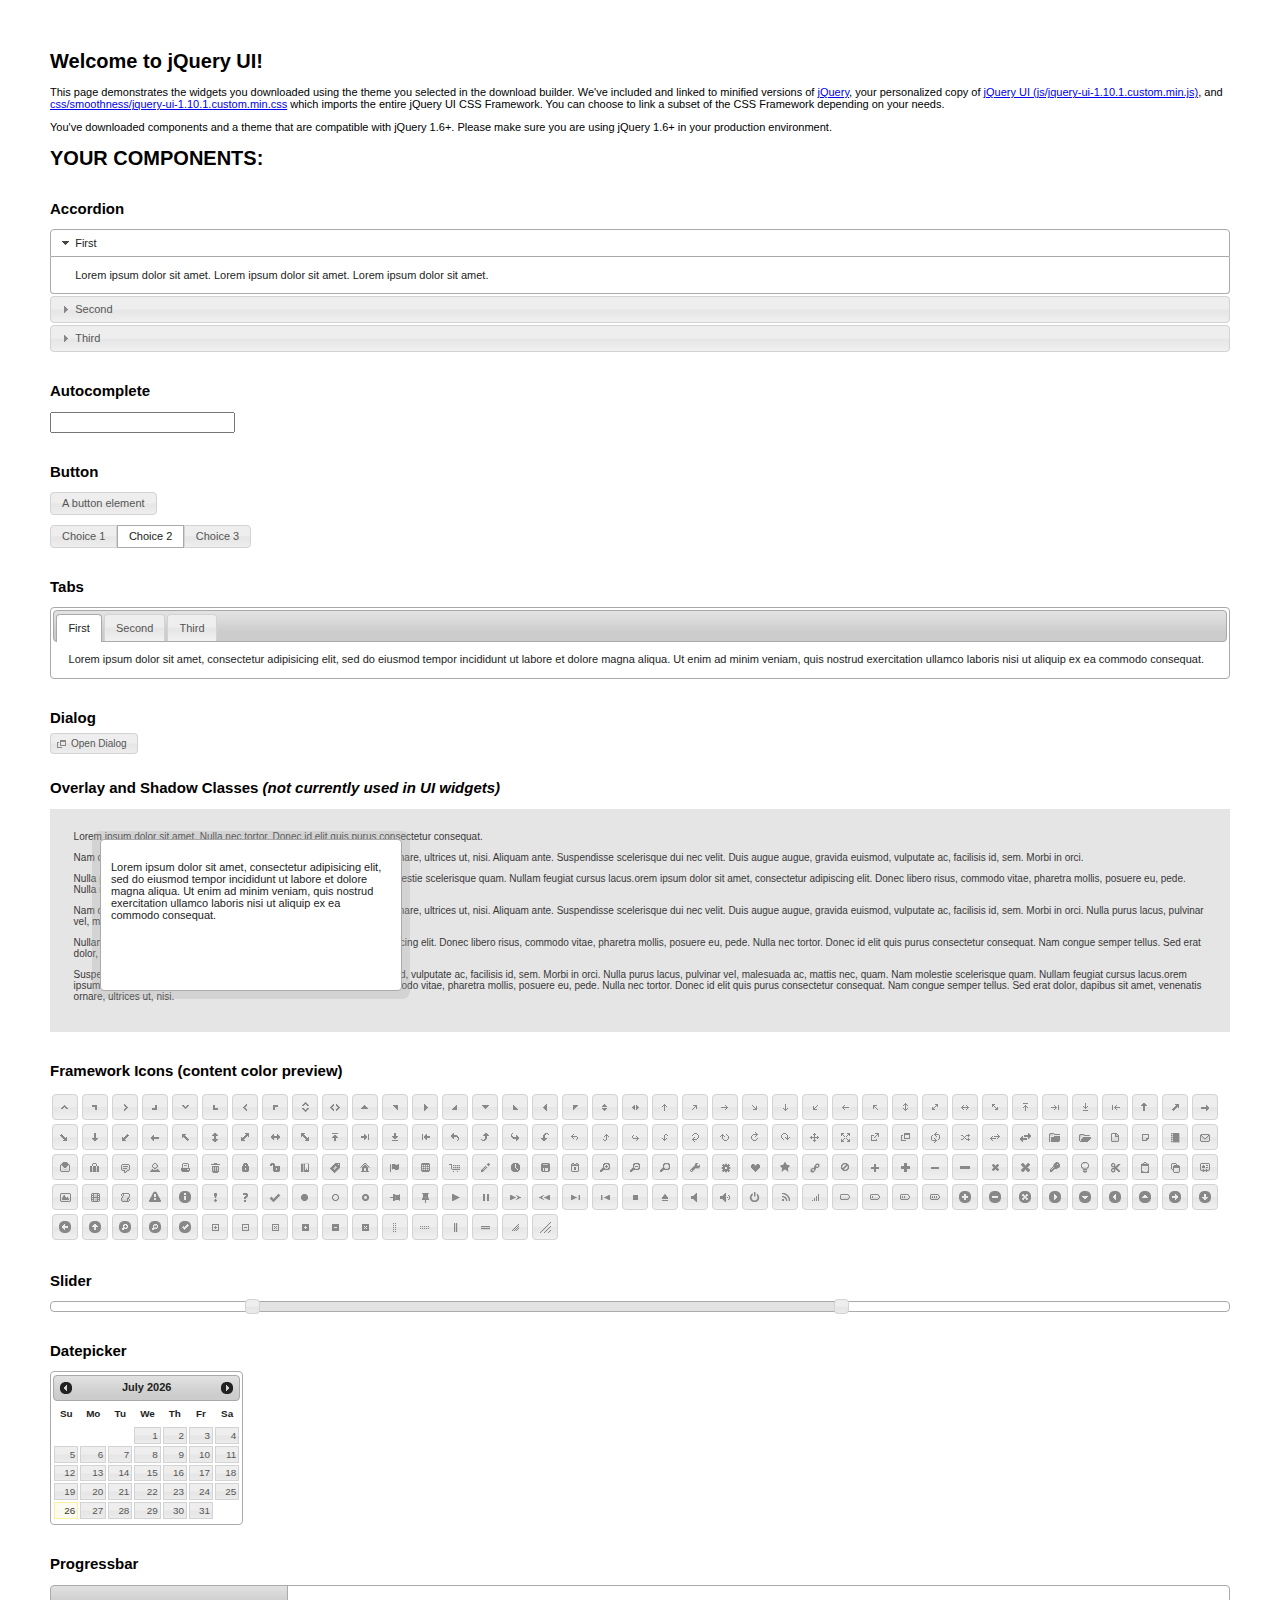
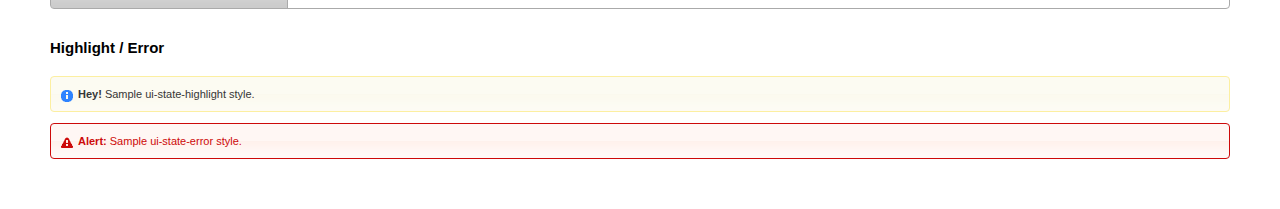
<file: static/ui.html>
<!doctype html>
<html lang="us">
<head>
	<meta charset="utf-8">
	<title>jQuery UI Example Page</title>
	<link href="css/smoothness/jquery-ui-1.10.1.custom.css" rel="stylesheet">
	<script src="js/jquery-1.9.1.min.js"></script>
	<script src="js/jquery-ui-1.10.1.custom.min.js"></script>
	<script>
	$(function() {
		
		$( "#accordion" ).accordion();
		

		
		var availableTags = [
			"ActionScript",
			"AppleScript",
			"Asp",
			"BASIC",
			"C",
			"C++",
			"Clojure",
			"COBOL",
			"ColdFusion",
			"Erlang",
			"Fortran",
			"Groovy",
			"Haskell",
			"Java",
			"JavaScript",
			"Lisp",
			"Perl",
			"PHP",
			"Python",
			"Ruby",
			"Scala",
			"Scheme"
		];
		$( "#autocomplete" ).autocomplete({
			source: availableTags
		});
		

		
		$( "#button" ).button();
		$( "#radioset" ).buttonset();
		

		
		$( "#tabs" ).tabs();
		

		
		$( "#dialog" ).dialog({
			autoOpen: false,
			width: 400,
			buttons: [
				{
					text: "Ok",
					click: function() {
						$( this ).dialog( "close" );
					}
				},
				{
					text: "Cancel",
					click: function() {
						$( this ).dialog( "close" );
					}
				}
			]
		});

		// Link to open the dialog
		$( "#dialog-link" ).click(function( event ) {
			$( "#dialog" ).dialog( "open" );
			event.preventDefault();
		});
		

		
		$( "#datepicker" ).datepicker({
			inline: true
		});
		

		
		$( "#slider" ).slider({
			range: true,
			values: [ 17, 67 ]
		});
		

		
		$( "#progressbar" ).progressbar({
			value: 20
		});
		

		// Hover states on the static widgets
		$( "#dialog-link, #icons li" ).hover(
			function() {
				$( this ).addClass( "ui-state-hover" );
			},
			function() {
				$( this ).removeClass( "ui-state-hover" );
			}
		);
	});
	</script>
	<style>
	body{
		font: 62.5% "Trebuchet MS", sans-serif;
		margin: 50px;
	}
	.demoHeaders {
		margin-top: 2em;
	}
	#dialog-link {
		padding: .4em 1em .4em 20px;
		text-decoration: none;
		position: relative;
	}
	#dialog-link span.ui-icon {
		margin: 0 5px 0 0;
		position: absolute;
		left: .2em;
		top: 50%;
		margin-top: -8px;
	}
	#icons {
		margin: 0;
		padding: 0;
	}
	#icons li {
		margin: 2px;
		position: relative;
		padding: 4px 0;
		cursor: pointer;
		float: left;
		list-style: none;
	}
	#icons span.ui-icon {
		float: left;
		margin: 0 4px;
	}
	.fakewindowcontain .ui-widget-overlay {
		position: absolute;
	}
	</style>
</head>
<body>

<h1>Welcome to jQuery UI!</h1>

<div class="ui-widget">
	<p>This page demonstrates the widgets you downloaded using the theme you selected in the download builder. We've included and linked to minified versions of <a href="js/jquery-1.9.1.js">jQuery</a>, your personalized copy of <a href="js/jquery-ui-1.10.1.custom.min.js">jQuery UI (js/jquery-ui-1.10.1.custom.min.js)</a>, and <a href="css/smoothness/jquery-ui-1.10.1.custom.min.css">css/smoothness/jquery-ui-1.10.1.custom.min.css</a> which imports the entire jQuery UI CSS Framework. You can choose to link a subset of the CSS Framework depending on your needs. </p>
	<p>You've downloaded components and a theme that are compatible with jQuery 1.6+. Please make sure you are using jQuery 1.6+ in your production environment.</p>
</div>

<h1>YOUR COMPONENTS:</h1>


<!-- Accordion -->
<h2 class="demoHeaders">Accordion</h2>
<div id="accordion">
	<h3>First</h3>
	<div>Lorem ipsum dolor sit amet. Lorem ipsum dolor sit amet. Lorem ipsum dolor sit amet.</div>
	<h3>Second</h3>
	<div>Phasellus mattis tincidunt nibh.</div>
	<h3>Third</h3>
	<div>Nam dui erat, auctor a, dignissim quis.</div>
</div>



<!-- Autocomplete -->
<h2 class="demoHeaders">Autocomplete</h2>
<div>
	<input id="autocomplete" title="type &quot;a&quot;">
</div>



<!-- Button -->
<h2 class="demoHeaders">Button</h2>
<button id="button">A button element</button>
<form style="margin-top: 1em;">
	<div id="radioset">
		<input type="radio" id="radio1" name="radio"><label for="radio1">Choice 1</label>
		<input type="radio" id="radio2" name="radio" checked="checked"><label for="radio2">Choice 2</label>
		<input type="radio" id="radio3" name="radio"><label for="radio3">Choice 3</label>
	</div>
</form>



<!-- Tabs -->
<h2 class="demoHeaders">Tabs</h2>
<div id="tabs">
	<ul>
		<li><a href="#tabs-1">First</a></li>
		<li><a href="#tabs-2">Second</a></li>
		<li><a href="#tabs-3">Third</a></li>
	</ul>
	<div id="tabs-1">Lorem ipsum dolor sit amet, consectetur adipisicing elit, sed do eiusmod tempor incididunt ut labore et dolore magna aliqua. Ut enim ad minim veniam, quis nostrud exercitation ullamco laboris nisi ut aliquip ex ea commodo consequat.</div>
	<div id="tabs-2">Phasellus mattis tincidunt nibh. Cras orci urna, blandit id, pretium vel, aliquet ornare, felis. Maecenas scelerisque sem non nisl. Fusce sed lorem in enim dictum bibendum.</div>
	<div id="tabs-3">Nam dui erat, auctor a, dignissim quis, sollicitudin eu, felis. Pellentesque nisi urna, interdum eget, sagittis et, consequat vestibulum, lacus. Mauris porttitor ullamcorper augue.</div>
</div>



<!-- Dialog NOTE: Dialog is not generated by UI in this demo so it can be visually styled in themeroller-->
<h2 class="demoHeaders">Dialog</h2>
<p><a href="#" id="dialog-link" class="ui-state-default ui-corner-all"><span class="ui-icon ui-icon-newwin"></span>Open Dialog</a></p>

<h2 class="demoHeaders">Overlay and Shadow Classes <em>(not currently used in UI widgets)</em></h2>
<div style="position: relative; width: 96%; height: 200px; padding:1% 2%; overflow:hidden;" class="fakewindowcontain">
	<p>Lorem ipsum dolor sit amet,  Nulla nec tortor. Donec id elit quis purus consectetur consequat. </p><p>Nam congue semper tellus. Sed erat dolor, dapibus sit amet, venenatis ornare, ultrices ut, nisi. Aliquam ante. Suspendisse scelerisque dui nec velit. Duis augue augue, gravida euismod, vulputate ac, facilisis id, sem. Morbi in orci. </p><p>Nulla purus lacus, pulvinar vel, malesuada ac, mattis nec, quam. Nam molestie scelerisque quam. Nullam feugiat cursus lacus.orem ipsum dolor sit amet, consectetur adipiscing elit. Donec libero risus, commodo vitae, pharetra mollis, posuere eu, pede. Nulla nec tortor. Donec id elit quis purus consectetur consequat. </p><p>Nam congue semper tellus. Sed erat dolor, dapibus sit amet, venenatis ornare, ultrices ut, nisi. Aliquam ante. Suspendisse scelerisque dui nec velit. Duis augue augue, gravida euismod, vulputate ac, facilisis id, sem. Morbi in orci. Nulla purus lacus, pulvinar vel, malesuada ac, mattis nec, quam. Nam molestie scelerisque quam. </p><p>Nullam feugiat cursus lacus.orem ipsum dolor sit amet, consectetur adipiscing elit. Donec libero risus, commodo vitae, pharetra mollis, posuere eu, pede. Nulla nec tortor. Donec id elit quis purus consectetur consequat. Nam congue semper tellus. Sed erat dolor, dapibus sit amet, venenatis ornare, ultrices ut, nisi. Aliquam ante. </p><p>Suspendisse scelerisque dui nec velit. Duis augue augue, gravida euismod, vulputate ac, facilisis id, sem. Morbi in orci. Nulla purus lacus, pulvinar vel, malesuada ac, mattis nec, quam. Nam molestie scelerisque quam. Nullam feugiat cursus lacus.orem ipsum dolor sit amet, consectetur adipiscing elit. Donec libero risus, commodo vitae, pharetra mollis, posuere eu, pede. Nulla nec tortor. Donec id elit quis purus consectetur consequat. Nam congue semper tellus. Sed erat dolor, dapibus sit amet, venenatis ornare, ultrices ut, nisi. </p>

	<!-- ui-dialog -->
	<div class="ui-overlay"><div class="ui-widget-overlay"></div><div class="ui-widget-shadow ui-corner-all" style="width: 302px; height: 152px; position: absolute; left: 50px; top: 30px;"></div></div>
	<div style="position: absolute; width: 280px; height: 130px;left: 50px; top: 30px; padding: 10px;" class="ui-widget ui-widget-content ui-corner-all">
		<div class="ui-dialog-content ui-widget-content" style="background: none; border: 0;">
			<p>Lorem ipsum dolor sit amet, consectetur adipisicing elit, sed do eiusmod tempor incididunt ut labore et dolore magna aliqua. Ut enim ad minim veniam, quis nostrud exercitation ullamco laboris nisi ut aliquip ex ea commodo consequat.</p>
		</div>
	</div>

</div>

<!-- ui-dialog -->
<div id="dialog" title="Dialog Title">
	<p>Lorem ipsum dolor sit amet, consectetur adipisicing elit, sed do eiusmod tempor incididunt ut labore et dolore magna aliqua. Ut enim ad minim veniam, quis nostrud exercitation ullamco laboris nisi ut aliquip ex ea commodo consequat.</p>
</div>



<h2 class="demoHeaders">Framework Icons (content color preview)</h2>
<ul id="icons" class="ui-widget ui-helper-clearfix">
	<li class="ui-state-default ui-corner-all" title=".ui-icon-carat-1-n"><span class="ui-icon ui-icon-carat-1-n"></span></li>
	<li class="ui-state-default ui-corner-all" title=".ui-icon-carat-1-ne"><span class="ui-icon ui-icon-carat-1-ne"></span></li>
	<li class="ui-state-default ui-corner-all" title=".ui-icon-carat-1-e"><span class="ui-icon ui-icon-carat-1-e"></span></li>
	<li class="ui-state-default ui-corner-all" title=".ui-icon-carat-1-se"><span class="ui-icon ui-icon-carat-1-se"></span></li>
	<li class="ui-state-default ui-corner-all" title=".ui-icon-carat-1-s"><span class="ui-icon ui-icon-carat-1-s"></span></li>
	<li class="ui-state-default ui-corner-all" title=".ui-icon-carat-1-sw"><span class="ui-icon ui-icon-carat-1-sw"></span></li>
	<li class="ui-state-default ui-corner-all" title=".ui-icon-carat-1-w"><span class="ui-icon ui-icon-carat-1-w"></span></li>
	<li class="ui-state-default ui-corner-all" title=".ui-icon-carat-1-nw"><span class="ui-icon ui-icon-carat-1-nw"></span></li>
	<li class="ui-state-default ui-corner-all" title=".ui-icon-carat-2-n-s"><span class="ui-icon ui-icon-carat-2-n-s"></span></li>
	<li class="ui-state-default ui-corner-all" title=".ui-icon-carat-2-e-w"><span class="ui-icon ui-icon-carat-2-e-w"></span></li>
	<li class="ui-state-default ui-corner-all" title=".ui-icon-triangle-1-n"><span class="ui-icon ui-icon-triangle-1-n"></span></li>
	<li class="ui-state-default ui-corner-all" title=".ui-icon-triangle-1-ne"><span class="ui-icon ui-icon-triangle-1-ne"></span></li>
	<li class="ui-state-default ui-corner-all" title=".ui-icon-triangle-1-e"><span class="ui-icon ui-icon-triangle-1-e"></span></li>
	<li class="ui-state-default ui-corner-all" title=".ui-icon-triangle-1-se"><span class="ui-icon ui-icon-triangle-1-se"></span></li>
	<li class="ui-state-default ui-corner-all" title=".ui-icon-triangle-1-s"><span class="ui-icon ui-icon-triangle-1-s"></span></li>
	<li class="ui-state-default ui-corner-all" title=".ui-icon-triangle-1-sw"><span class="ui-icon ui-icon-triangle-1-sw"></span></li>
	<li class="ui-state-default ui-corner-all" title=".ui-icon-triangle-1-w"><span class="ui-icon ui-icon-triangle-1-w"></span></li>
	<li class="ui-state-default ui-corner-all" title=".ui-icon-triangle-1-nw"><span class="ui-icon ui-icon-triangle-1-nw"></span></li>
	<li class="ui-state-default ui-corner-all" title=".ui-icon-triangle-2-n-s"><span class="ui-icon ui-icon-triangle-2-n-s"></span></li>
	<li class="ui-state-default ui-corner-all" title=".ui-icon-triangle-2-e-w"><span class="ui-icon ui-icon-triangle-2-e-w"></span></li>
	<li class="ui-state-default ui-corner-all" title=".ui-icon-arrow-1-n"><span class="ui-icon ui-icon-arrow-1-n"></span></li>
	<li class="ui-state-default ui-corner-all" title=".ui-icon-arrow-1-ne"><span class="ui-icon ui-icon-arrow-1-ne"></span></li>
	<li class="ui-state-default ui-corner-all" title=".ui-icon-arrow-1-e"><span class="ui-icon ui-icon-arrow-1-e"></span></li>
	<li class="ui-state-default ui-corner-all" title=".ui-icon-arrow-1-se"><span class="ui-icon ui-icon-arrow-1-se"></span></li>
	<li class="ui-state-default ui-corner-all" title=".ui-icon-arrow-1-s"><span class="ui-icon ui-icon-arrow-1-s"></span></li>
	<li class="ui-state-default ui-corner-all" title=".ui-icon-arrow-1-sw"><span class="ui-icon ui-icon-arrow-1-sw"></span></li>
	<li class="ui-state-default ui-corner-all" title=".ui-icon-arrow-1-w"><span class="ui-icon ui-icon-arrow-1-w"></span></li>
	<li class="ui-state-default ui-corner-all" title=".ui-icon-arrow-1-nw"><span class="ui-icon ui-icon-arrow-1-nw"></span></li>
	<li class="ui-state-default ui-corner-all" title=".ui-icon-arrow-2-n-s"><span class="ui-icon ui-icon-arrow-2-n-s"></span></li>
	<li class="ui-state-default ui-corner-all" title=".ui-icon-arrow-2-ne-sw"><span class="ui-icon ui-icon-arrow-2-ne-sw"></span></li>
	<li class="ui-state-default ui-corner-all" title=".ui-icon-arrow-2-e-w"><span class="ui-icon ui-icon-arrow-2-e-w"></span></li>
	<li class="ui-state-default ui-corner-all" title=".ui-icon-arrow-2-se-nw"><span class="ui-icon ui-icon-arrow-2-se-nw"></span></li>
	<li class="ui-state-default ui-corner-all" title=".ui-icon-arrowstop-1-n"><span class="ui-icon ui-icon-arrowstop-1-n"></span></li>
	<li class="ui-state-default ui-corner-all" title=".ui-icon-arrowstop-1-e"><span class="ui-icon ui-icon-arrowstop-1-e"></span></li>
	<li class="ui-state-default ui-corner-all" title=".ui-icon-arrowstop-1-s"><span class="ui-icon ui-icon-arrowstop-1-s"></span></li>
	<li class="ui-state-default ui-corner-all" title=".ui-icon-arrowstop-1-w"><span class="ui-icon ui-icon-arrowstop-1-w"></span></li>
	<li class="ui-state-default ui-corner-all" title=".ui-icon-arrowthick-1-n"><span class="ui-icon ui-icon-arrowthick-1-n"></span></li>
	<li class="ui-state-default ui-corner-all" title=".ui-icon-arrowthick-1-ne"><span class="ui-icon ui-icon-arrowthick-1-ne"></span></li>
	<li class="ui-state-default ui-corner-all" title=".ui-icon-arrowthick-1-e"><span class="ui-icon ui-icon-arrowthick-1-e"></span></li>
	<li class="ui-state-default ui-corner-all" title=".ui-icon-arrowthick-1-se"><span class="ui-icon ui-icon-arrowthick-1-se"></span></li>
	<li class="ui-state-default ui-corner-all" title=".ui-icon-arrowthick-1-s"><span class="ui-icon ui-icon-arrowthick-1-s"></span></li>
	<li class="ui-state-default ui-corner-all" title=".ui-icon-arrowthick-1-sw"><span class="ui-icon ui-icon-arrowthick-1-sw"></span></li>
	<li class="ui-state-default ui-corner-all" title=".ui-icon-arrowthick-1-w"><span class="ui-icon ui-icon-arrowthick-1-w"></span></li>
	<li class="ui-state-default ui-corner-all" title=".ui-icon-arrowthick-1-nw"><span class="ui-icon ui-icon-arrowthick-1-nw"></span></li>
	<li class="ui-state-default ui-corner-all" title=".ui-icon-arrowthick-2-n-s"><span class="ui-icon ui-icon-arrowthick-2-n-s"></span></li>
	<li class="ui-state-default ui-corner-all" title=".ui-icon-arrowthick-2-ne-sw"><span class="ui-icon ui-icon-arrowthick-2-ne-sw"></span></li>
	<li class="ui-state-default ui-corner-all" title=".ui-icon-arrowthick-2-e-w"><span class="ui-icon ui-icon-arrowthick-2-e-w"></span></li>
	<li class="ui-state-default ui-corner-all" title=".ui-icon-arrowthick-2-se-nw"><span class="ui-icon ui-icon-arrowthick-2-se-nw"></span></li>
	<li class="ui-state-default ui-corner-all" title=".ui-icon-arrowthickstop-1-n"><span class="ui-icon ui-icon-arrowthickstop-1-n"></span></li>
	<li class="ui-state-default ui-corner-all" title=".ui-icon-arrowthickstop-1-e"><span class="ui-icon ui-icon-arrowthickstop-1-e"></span></li>
	<li class="ui-state-default ui-corner-all" title=".ui-icon-arrowthickstop-1-s"><span class="ui-icon ui-icon-arrowthickstop-1-s"></span></li>
	<li class="ui-state-default ui-corner-all" title=".ui-icon-arrowthickstop-1-w"><span class="ui-icon ui-icon-arrowthickstop-1-w"></span></li>
	<li class="ui-state-default ui-corner-all" title=".ui-icon-arrowreturnthick-1-w"><span class="ui-icon ui-icon-arrowreturnthick-1-w"></span></li>
	<li class="ui-state-default ui-corner-all" title=".ui-icon-arrowreturnthick-1-n"><span class="ui-icon ui-icon-arrowreturnthick-1-n"></span></li>
	<li class="ui-state-default ui-corner-all" title=".ui-icon-arrowreturnthick-1-e"><span class="ui-icon ui-icon-arrowreturnthick-1-e"></span></li>
	<li class="ui-state-default ui-corner-all" title=".ui-icon-arrowreturnthick-1-s"><span class="ui-icon ui-icon-arrowreturnthick-1-s"></span></li>
	<li class="ui-state-default ui-corner-all" title=".ui-icon-arrowreturn-1-w"><span class="ui-icon ui-icon-arrowreturn-1-w"></span></li>
	<li class="ui-state-default ui-corner-all" title=".ui-icon-arrowreturn-1-n"><span class="ui-icon ui-icon-arrowreturn-1-n"></span></li>
	<li class="ui-state-default ui-corner-all" title=".ui-icon-arrowreturn-1-e"><span class="ui-icon ui-icon-arrowreturn-1-e"></span></li>
	<li class="ui-state-default ui-corner-all" title=".ui-icon-arrowreturn-1-s"><span class="ui-icon ui-icon-arrowreturn-1-s"></span></li>
	<li class="ui-state-default ui-corner-all" title=".ui-icon-arrowrefresh-1-w"><span class="ui-icon ui-icon-arrowrefresh-1-w"></span></li>
	<li class="ui-state-default ui-corner-all" title=".ui-icon-arrowrefresh-1-n"><span class="ui-icon ui-icon-arrowrefresh-1-n"></span></li>
	<li class="ui-state-default ui-corner-all" title=".ui-icon-arrowrefresh-1-e"><span class="ui-icon ui-icon-arrowrefresh-1-e"></span></li>
	<li class="ui-state-default ui-corner-all" title=".ui-icon-arrowrefresh-1-s"><span class="ui-icon ui-icon-arrowrefresh-1-s"></span></li>
	<li class="ui-state-default ui-corner-all" title=".ui-icon-arrow-4"><span class="ui-icon ui-icon-arrow-4"></span></li>
	<li class="ui-state-default ui-corner-all" title=".ui-icon-arrow-4-diag"><span class="ui-icon ui-icon-arrow-4-diag"></span></li>
	<li class="ui-state-default ui-corner-all" title=".ui-icon-extlink"><span class="ui-icon ui-icon-extlink"></span></li>
	<li class="ui-state-default ui-corner-all" title=".ui-icon-newwin"><span class="ui-icon ui-icon-newwin"></span></li>
	<li class="ui-state-default ui-corner-all" title=".ui-icon-refresh"><span class="ui-icon ui-icon-refresh"></span></li>
	<li class="ui-state-default ui-corner-all" title=".ui-icon-shuffle"><span class="ui-icon ui-icon-shuffle"></span></li>
	<li class="ui-state-default ui-corner-all" title=".ui-icon-transfer-e-w"><span class="ui-icon ui-icon-transfer-e-w"></span></li>
	<li class="ui-state-default ui-corner-all" title=".ui-icon-transferthick-e-w"><span class="ui-icon ui-icon-transferthick-e-w"></span></li>
	<li class="ui-state-default ui-corner-all" title=".ui-icon-folder-collapsed"><span class="ui-icon ui-icon-folder-collapsed"></span></li>
	<li class="ui-state-default ui-corner-all" title=".ui-icon-folder-open"><span class="ui-icon ui-icon-folder-open"></span></li>
	<li class="ui-state-default ui-corner-all" title=".ui-icon-document"><span class="ui-icon ui-icon-document"></span></li>
	<li class="ui-state-default ui-corner-all" title=".ui-icon-document-b"><span class="ui-icon ui-icon-document-b"></span></li>
	<li class="ui-state-default ui-corner-all" title=".ui-icon-note"><span class="ui-icon ui-icon-note"></span></li>
	<li class="ui-state-default ui-corner-all" title=".ui-icon-mail-closed"><span class="ui-icon ui-icon-mail-closed"></span></li>
	<li class="ui-state-default ui-corner-all" title=".ui-icon-mail-open"><span class="ui-icon ui-icon-mail-open"></span></li>
	<li class="ui-state-default ui-corner-all" title=".ui-icon-suitcase"><span class="ui-icon ui-icon-suitcase"></span></li>
	<li class="ui-state-default ui-corner-all" title=".ui-icon-comment"><span class="ui-icon ui-icon-comment"></span></li>
	<li class="ui-state-default ui-corner-all" title=".ui-icon-person"><span class="ui-icon ui-icon-person"></span></li>
	<li class="ui-state-default ui-corner-all" title=".ui-icon-print"><span class="ui-icon ui-icon-print"></span></li>
	<li class="ui-state-default ui-corner-all" title=".ui-icon-trash"><span class="ui-icon ui-icon-trash"></span></li>
	<li class="ui-state-default ui-corner-all" title=".ui-icon-locked"><span class="ui-icon ui-icon-locked"></span></li>
	<li class="ui-state-default ui-corner-all" title=".ui-icon-unlocked"><span class="ui-icon ui-icon-unlocked"></span></li>
	<li class="ui-state-default ui-corner-all" title=".ui-icon-bookmark"><span class="ui-icon ui-icon-bookmark"></span></li>
	<li class="ui-state-default ui-corner-all" title=".ui-icon-tag"><span class="ui-icon ui-icon-tag"></span></li>
	<li class="ui-state-default ui-corner-all" title=".ui-icon-home"><span class="ui-icon ui-icon-home"></span></li>
	<li class="ui-state-default ui-corner-all" title=".ui-icon-flag"><span class="ui-icon ui-icon-flag"></span></li>
	<li class="ui-state-default ui-corner-all" title=".ui-icon-calculator"><span class="ui-icon ui-icon-calculator"></span></li>
	<li class="ui-state-default ui-corner-all" title=".ui-icon-cart"><span class="ui-icon ui-icon-cart"></span></li>
	<li class="ui-state-default ui-corner-all" title=".ui-icon-pencil"><span class="ui-icon ui-icon-pencil"></span></li>
	<li class="ui-state-default ui-corner-all" title=".ui-icon-clock"><span class="ui-icon ui-icon-clock"></span></li>
	<li class="ui-state-default ui-corner-all" title=".ui-icon-disk"><span class="ui-icon ui-icon-disk"></span></li>
	<li class="ui-state-default ui-corner-all" title=".ui-icon-calendar"><span class="ui-icon ui-icon-calendar"></span></li>
	<li class="ui-state-default ui-corner-all" title=".ui-icon-zoomin"><span class="ui-icon ui-icon-zoomin"></span></li>
	<li class="ui-state-default ui-corner-all" title=".ui-icon-zoomout"><span class="ui-icon ui-icon-zoomout"></span></li>
	<li class="ui-state-default ui-corner-all" title=".ui-icon-search"><span class="ui-icon ui-icon-search"></span></li>
	<li class="ui-state-default ui-corner-all" title=".ui-icon-wrench"><span class="ui-icon ui-icon-wrench"></span></li>
	<li class="ui-state-default ui-corner-all" title=".ui-icon-gear"><span class="ui-icon ui-icon-gear"></span></li>
	<li class="ui-state-default ui-corner-all" title=".ui-icon-heart"><span class="ui-icon ui-icon-heart"></span></li>
	<li class="ui-state-default ui-corner-all" title=".ui-icon-star"><span class="ui-icon ui-icon-star"></span></li>
	<li class="ui-state-default ui-corner-all" title=".ui-icon-link"><span class="ui-icon ui-icon-link"></span></li>
	<li class="ui-state-default ui-corner-all" title=".ui-icon-cancel"><span class="ui-icon ui-icon-cancel"></span></li>
	<li class="ui-state-default ui-corner-all" title=".ui-icon-plus"><span class="ui-icon ui-icon-plus"></span></li>
	<li class="ui-state-default ui-corner-all" title=".ui-icon-plusthick"><span class="ui-icon ui-icon-plusthick"></span></li>
	<li class="ui-state-default ui-corner-all" title=".ui-icon-minus"><span class="ui-icon ui-icon-minus"></span></li>
	<li class="ui-state-default ui-corner-all" title=".ui-icon-minusthick"><span class="ui-icon ui-icon-minusthick"></span></li>
	<li class="ui-state-default ui-corner-all" title=".ui-icon-close"><span class="ui-icon ui-icon-close"></span></li>
	<li class="ui-state-default ui-corner-all" title=".ui-icon-closethick"><span class="ui-icon ui-icon-closethick"></span></li>
	<li class="ui-state-default ui-corner-all" title=".ui-icon-key"><span class="ui-icon ui-icon-key"></span></li>
	<li class="ui-state-default ui-corner-all" title=".ui-icon-lightbulb"><span class="ui-icon ui-icon-lightbulb"></span></li>
	<li class="ui-state-default ui-corner-all" title=".ui-icon-scissors"><span class="ui-icon ui-icon-scissors"></span></li>
	<li class="ui-state-default ui-corner-all" title=".ui-icon-clipboard"><span class="ui-icon ui-icon-clipboard"></span></li>
	<li class="ui-state-default ui-corner-all" title=".ui-icon-copy"><span class="ui-icon ui-icon-copy"></span></li>
	<li class="ui-state-default ui-corner-all" title=".ui-icon-contact"><span class="ui-icon ui-icon-contact"></span></li>
	<li class="ui-state-default ui-corner-all" title=".ui-icon-image"><span class="ui-icon ui-icon-image"></span></li>
	<li class="ui-state-default ui-corner-all" title=".ui-icon-video"><span class="ui-icon ui-icon-video"></span></li>
	<li class="ui-state-default ui-corner-all" title=".ui-icon-script"><span class="ui-icon ui-icon-script"></span></li>
	<li class="ui-state-default ui-corner-all" title=".ui-icon-alert"><span class="ui-icon ui-icon-alert"></span></li>
	<li class="ui-state-default ui-corner-all" title=".ui-icon-info"><span class="ui-icon ui-icon-info"></span></li>
	<li class="ui-state-default ui-corner-all" title=".ui-icon-notice"><span class="ui-icon ui-icon-notice"></span></li>
	<li class="ui-state-default ui-corner-all" title=".ui-icon-help"><span class="ui-icon ui-icon-help"></span></li>
	<li class="ui-state-default ui-corner-all" title=".ui-icon-check"><span class="ui-icon ui-icon-check"></span></li>
	<li class="ui-state-default ui-corner-all" title=".ui-icon-bullet"><span class="ui-icon ui-icon-bullet"></span></li>
	<li class="ui-state-default ui-corner-all" title=".ui-icon-radio-off"><span class="ui-icon ui-icon-radio-off"></span></li>
	<li class="ui-state-default ui-corner-all" title=".ui-icon-radio-on"><span class="ui-icon ui-icon-radio-on"></span></li>
	<li class="ui-state-default ui-corner-all" title=".ui-icon-pin-w"><span class="ui-icon ui-icon-pin-w"></span></li>
	<li class="ui-state-default ui-corner-all" title=".ui-icon-pin-s"><span class="ui-icon ui-icon-pin-s"></span></li>
	<li class="ui-state-default ui-corner-all" title=".ui-icon-play"><span class="ui-icon ui-icon-play"></span></li>
	<li class="ui-state-default ui-corner-all" title=".ui-icon-pause"><span class="ui-icon ui-icon-pause"></span></li>
	<li class="ui-state-default ui-corner-all" title=".ui-icon-seek-next"><span class="ui-icon ui-icon-seek-next"></span></li>
	<li class="ui-state-default ui-corner-all" title=".ui-icon-seek-prev"><span class="ui-icon ui-icon-seek-prev"></span></li>
	<li class="ui-state-default ui-corner-all" title=".ui-icon-seek-end"><span class="ui-icon ui-icon-seek-end"></span></li>
	<li class="ui-state-default ui-corner-all" title=".ui-icon-seek-first"><span class="ui-icon ui-icon-seek-first"></span></li>
	<li class="ui-state-default ui-corner-all" title=".ui-icon-stop"><span class="ui-icon ui-icon-stop"></span></li>
	<li class="ui-state-default ui-corner-all" title=".ui-icon-eject"><span class="ui-icon ui-icon-eject"></span></li>
	<li class="ui-state-default ui-corner-all" title=".ui-icon-volume-off"><span class="ui-icon ui-icon-volume-off"></span></li>
	<li class="ui-state-default ui-corner-all" title=".ui-icon-volume-on"><span class="ui-icon ui-icon-volume-on"></span></li>
	<li class="ui-state-default ui-corner-all" title=".ui-icon-power"><span class="ui-icon ui-icon-power"></span></li>
	<li class="ui-state-default ui-corner-all" title=".ui-icon-signal-diag"><span class="ui-icon ui-icon-signal-diag"></span></li>
	<li class="ui-state-default ui-corner-all" title=".ui-icon-signal"><span class="ui-icon ui-icon-signal"></span></li>
	<li class="ui-state-default ui-corner-all" title=".ui-icon-battery-0"><span class="ui-icon ui-icon-battery-0"></span></li>
	<li class="ui-state-default ui-corner-all" title=".ui-icon-battery-1"><span class="ui-icon ui-icon-battery-1"></span></li>
	<li class="ui-state-default ui-corner-all" title=".ui-icon-battery-2"><span class="ui-icon ui-icon-battery-2"></span></li>
	<li class="ui-state-default ui-corner-all" title=".ui-icon-battery-3"><span class="ui-icon ui-icon-battery-3"></span></li>
	<li class="ui-state-default ui-corner-all" title=".ui-icon-circle-plus"><span class="ui-icon ui-icon-circle-plus"></span></li>
	<li class="ui-state-default ui-corner-all" title=".ui-icon-circle-minus"><span class="ui-icon ui-icon-circle-minus"></span></li>
	<li class="ui-state-default ui-corner-all" title=".ui-icon-circle-close"><span class="ui-icon ui-icon-circle-close"></span></li>
	<li class="ui-state-default ui-corner-all" title=".ui-icon-circle-triangle-e"><span class="ui-icon ui-icon-circle-triangle-e"></span></li>
	<li class="ui-state-default ui-corner-all" title=".ui-icon-circle-triangle-s"><span class="ui-icon ui-icon-circle-triangle-s"></span></li>
	<li class="ui-state-default ui-corner-all" title=".ui-icon-circle-triangle-w"><span class="ui-icon ui-icon-circle-triangle-w"></span></li>
	<li class="ui-state-default ui-corner-all" title=".ui-icon-circle-triangle-n"><span class="ui-icon ui-icon-circle-triangle-n"></span></li>
	<li class="ui-state-default ui-corner-all" title=".ui-icon-circle-arrow-e"><span class="ui-icon ui-icon-circle-arrow-e"></span></li>
	<li class="ui-state-default ui-corner-all" title=".ui-icon-circle-arrow-s"><span class="ui-icon ui-icon-circle-arrow-s"></span></li>
	<li class="ui-state-default ui-corner-all" title=".ui-icon-circle-arrow-w"><span class="ui-icon ui-icon-circle-arrow-w"></span></li>
	<li class="ui-state-default ui-corner-all" title=".ui-icon-circle-arrow-n"><span class="ui-icon ui-icon-circle-arrow-n"></span></li>
	<li class="ui-state-default ui-corner-all" title=".ui-icon-circle-zoomin"><span class="ui-icon ui-icon-circle-zoomin"></span></li>
	<li class="ui-state-default ui-corner-all" title=".ui-icon-circle-zoomout"><span class="ui-icon ui-icon-circle-zoomout"></span></li>
	<li class="ui-state-default ui-corner-all" title=".ui-icon-circle-check"><span class="ui-icon ui-icon-circle-check"></span></li>
	<li class="ui-state-default ui-corner-all" title=".ui-icon-circlesmall-plus"><span class="ui-icon ui-icon-circlesmall-plus"></span></li>
	<li class="ui-state-default ui-corner-all" title=".ui-icon-circlesmall-minus"><span class="ui-icon ui-icon-circlesmall-minus"></span></li>
	<li class="ui-state-default ui-corner-all" title=".ui-icon-circlesmall-close"><span class="ui-icon ui-icon-circlesmall-close"></span></li>
	<li class="ui-state-default ui-corner-all" title=".ui-icon-squaresmall-plus"><span class="ui-icon ui-icon-squaresmall-plus"></span></li>
	<li class="ui-state-default ui-corner-all" title=".ui-icon-squaresmall-minus"><span class="ui-icon ui-icon-squaresmall-minus"></span></li>
	<li class="ui-state-default ui-corner-all" title=".ui-icon-squaresmall-close"><span class="ui-icon ui-icon-squaresmall-close"></span></li>
	<li class="ui-state-default ui-corner-all" title=".ui-icon-grip-dotted-vertical"><span class="ui-icon ui-icon-grip-dotted-vertical"></span></li>
	<li class="ui-state-default ui-corner-all" title=".ui-icon-grip-dotted-horizontal"><span class="ui-icon ui-icon-grip-dotted-horizontal"></span></li>
	<li class="ui-state-default ui-corner-all" title=".ui-icon-grip-solid-vertical"><span class="ui-icon ui-icon-grip-solid-vertical"></span></li>
	<li class="ui-state-default ui-corner-all" title=".ui-icon-grip-solid-horizontal"><span class="ui-icon ui-icon-grip-solid-horizontal"></span></li>
	<li class="ui-state-default ui-corner-all" title=".ui-icon-gripsmall-diagonal-se"><span class="ui-icon ui-icon-gripsmall-diagonal-se"></span></li>
	<li class="ui-state-default ui-corner-all" title=".ui-icon-grip-diagonal-se"><span class="ui-icon ui-icon-grip-diagonal-se"></span></li>
</ul>


<!-- Slider -->
<h2 class="demoHeaders">Slider</h2>
<div id="slider"></div>



<!-- Datepicker -->
<h2 class="demoHeaders">Datepicker</h2>
<div id="datepicker"></div>



<!-- Progressbar -->
<h2 class="demoHeaders">Progressbar</h2>
<div id="progressbar"></div>


<!-- Highlight / Error -->
<h2 class="demoHeaders">Highlight / Error</h2>
<div class="ui-widget">
	<div class="ui-state-highlight ui-corner-all" style="margin-top: 20px; padding: 0 .7em;">
		<p><span class="ui-icon ui-icon-info" style="float: left; margin-right: .3em;"></span>
		<strong>Hey!</strong> Sample ui-state-highlight style.</p>
	</div>
</div>
<br>
<div class="ui-widget">
	<div class="ui-state-error ui-corner-all" style="padding: 0 .7em;">
		<p><span class="ui-icon ui-icon-alert" style="float: left; margin-right: .3em;"></span>
		<strong>Alert:</strong> Sample ui-state-error style.</p>
	</div>
</div>

</body>
</html>
</file>
